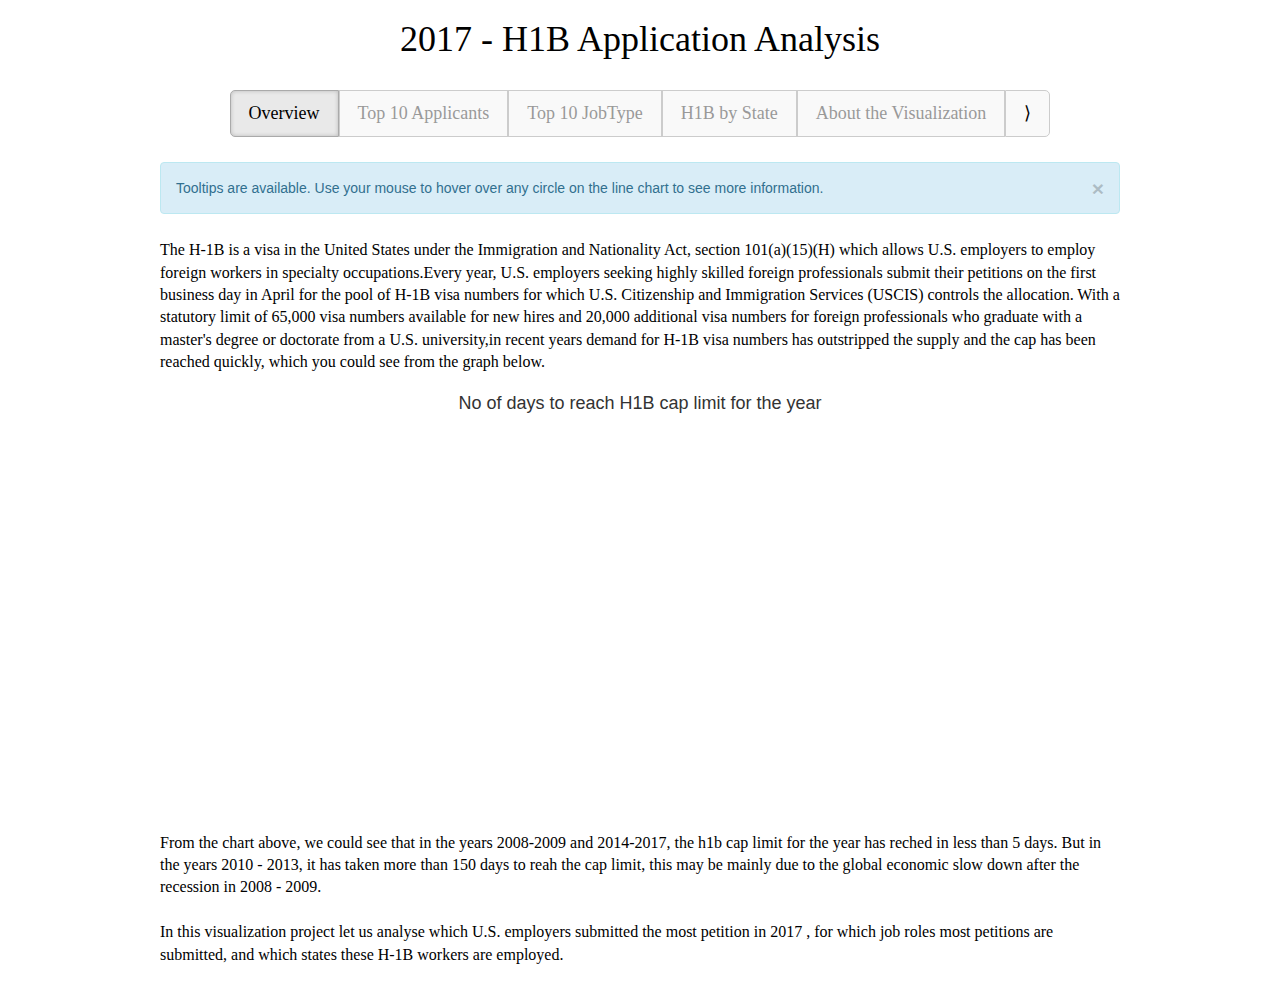
<file: index.html>
<!DOCTYPE html>

<html>

<style>

.line {
  fill: none;
  stroke: steelblue;
  stroke-width: 2px;
}

.axis {
	font-family: Georgia, "Times New Roman", Times, serif;
	font-size: 12px;
}

.axis path,
.axis line {
	  fill: none;
	  stroke: #000;
	  shape-rendering: crispEdges;
}

.x.axis path {
  display: none;
}

.toolTip {
  position: absolute;
  display: none;
  min-width: 80px;
  height: auto;
  background: none repeat scroll 0 0 #ffffff;
  border: 1px solid #000000;
  padding: 14px;
  text-align: center;
  border-radius:5px;
}
</style>
  
 <head>
	<script src="https://d3js.org/d3.v4.min.js"></script>
    <link rel="stylesheet"
          href="https://maxcdn.bootstrapcdn.com/bootstrap/3.3.7/css/bootstrap.min.css"
          integrity="sha384-BVYiiSIFeK1dGmJRAkycuHAHRg32OmUcww7on3RYdg4Va+PmSTsz/K68vbdEjh4u"
          crossorigin="anonymous">
	<link rel="stylesheet" href="style.css">
 </head>
  
<body> 

<h1>2017 - H1B Application Analysis</h1>

<div class="areausage">

<div class="navigation">
<div class="pagination">
  
  <a class="active" href="#">Overview</a>
  <a href="top10.html">Top 10 Applicants</a>
  <a href="top10job.html">Top 10 JobType</a>
  <a href="ByState.html">H1B by State</a>
  <a href="about.html">About the Visualization</a>
  <a href="top10.html">&rang;</a>

</div>
</div>

<div class="alert alert-info" role="alert">
<button type="button" class="close" data-dismiss="alert" aria-label="Close">
<span aria-hidden="true">&times;</span></button>
<strong></strong> Tooltips are available. Use your mouse to hover over any circle on the line chart to see more information.
</div>

<div class="text">

<p>
The H-1B is a visa in the United States under the Immigration and Nationality Act, section 101(a)(15)(H) which allows U.S. employers to employ foreign workers in specialty occupations.Every year, U.S. employers seeking highly skilled foreign professionals submit their petitions on the first business day in April for the pool of H-1B visa numbers for which U.S. Citizenship and Immigration Services (USCIS) controls the allocation. With a statutory limit of 65,000 visa numbers available for new hires and 20,000 additional visa numbers for foreign professionals who graduate with a master's degree or doctorate from a U.S. university,in recent years demand for H-1B visa numbers has outstripped the supply and the cap has been reached quickly, which you could see from the graph below. 
</p>

</div>

<h4 align="center">No of days to reach H1B cap limit for the year</h4>
<div id="container" class="svg-container">
</div>

<div class="text">

<p>
From the chart above, we could see that in the years 2008-2009 and 2014-2017, the h1b cap limit for the year has reched in less than 5 days.
But in the years 2010 - 2013, it has taken more than 150 days to reah the cap limit, this may be mainly due to the global economic slow down after the recession in 2008 - 2009. 
<br></br>
In this visualization project let us analyse which U.S. employers submitted the most petition in 2017 , for which job roles most petitions are submitted, and which states these H-1B workers are employed.
</p>

</div>

<script>

var svg = d3.select("div#container")
  .append("svg")
  .attr("preserveAspectRatio", "xMinYMin meet")
  .attr("viewBox", "0 0 960 410")
  .classed("svg-content", true);
 
var margin = {top: 45, right: 20, bottom: 20, left:70},
    width = 680,
    height = 280;


var parseTime = d3.timeParse("%Y")
    bisectDate = d3.bisector(function(d) { return d.year; }).left;

var line = d3.line()
    .x(function(d) { return x(d.year); })
    .y(function(d) { return y(d.days); });

var tooltip = d3.select("body").append("div").attr("class", "toolTip");

var x = d3.scaleTime().range([0, width]);
var y = d3.scaleLinear().range([height, 0]);
  
var g = svg.append("g")
    .attr("transform", "translate(" + margin.left + "," + margin.top + ")");

d3.csv("cap.csv", function(error, data) {
    
	
	data.forEach(function(d) {
    d.days = +d.days;
	d.year = parseTime(d.year);
	});
    x.domain(d3.extent(data, function(d) { return d.year; }));
    y.domain([d3.min(data, function(d) { return d.days; }), d3.max(data, function(d) { return d.days; })]);

    g.append("g")
        .attr("class", "axis axis--x")
        .attr("transform", "translate(0," + height + ")")
        .call(d3.axisBottom(x));
		
	
	g.append("text")             
      .attr("transform","translate(" + (width/2) + " ," +(height + margin.top + 20) + ")")
	  .attr("y", 0)
      .style("text-anchor", "middle")
	  .attr("font-family", "Georgia")
	  .attr("font-size", "12px")
	  .text("Year");

    g.append("g")
        .attr("class", "axis axis--y")
        .call(d3.axisLeft(y).ticks(5).tickFormat(function(d) { return d; }))
      .append("text")
        .attr("class", "axis-title")
        .attr("transform", "rotate(-90)")
        .attr("y", -55)
		.attr("x",0 - (height / 2))
        .attr("dy", "1em")
        .style("text-anchor", "middle")
		.attr("fill", "black")
		.attr("font-family", "Georgia")
		.attr("font-size", "12px")
        .text("Number of days to reach H1B cap limit");

        

    g.append("path")
      	.datum(data)
		.attr("class", "line")
        .attr("d", line)
		
	g.selectAll(".dot")
    .data(data)
	.enter().append("circle") // Uses the enter().append() method
    .attr("class", "dot") // Assign a class for styling
    .attr("cx", function(d, i) { return x(d.year) })
    .attr("cy", function(d) { return y(d.days) })
	.attr("stroke", "steelblue")
    .attr("fill", "white")
    .attr("stroke-width","3.0px")
    .attr("r", 4)
	.on("mousemove", function(d){
            tooltip
              .style("left", d3.event.pageX - 50 + "px")
              .style("top", d3.event.pageY - 70 + "px")
              .style("display", "inline-block")
              .html("No of days to reach Cap Limit: " +"<b>"+(d.days)+"</b>");
        })
    		.on("mouseout", function(d){ tooltip.style("display", "none");});
		
   
			
	g.selectAll(".text")  		
	  .data(data)
	  .enter()
	  .append("text")
	  .attr("class","label")
	  .attr("x", (function(d) { return x(d.year); }  ))
	  .attr("y", function(d) { return y(d.days) - 40; })
	  .attr("dy", ".75em")
	  .attr("fill", "#E8336D")
	  .style("font-size", "10px")
	  .text(function(d) { return d.text; });
	  
	  		
    });
	

      window.setTimeout(function() {
        $(".alert").fadeTo(500, 0).slideUp(500, function(){
          $(this).remove();
        });
        }, 
      5000);

</script>

<script src="https://ajax.googleapis.com/ajax/libs/jquery/2.1.3/jquery.min.js"></script>
<script src="https://maxcdn.bootstrapcdn.com/bootstrap/3.3.7/js/bootstrap.min.js"
          integrity="sha384-Tc5IQib027qvyjSMfHjOMaLkfuWVxZxUPnCJA7l2mCWNIpG9mGCD8wGNIcPD7Txa"
          crossorigin="anonymous"></script>

</div>

</body> 

</html>
</file>
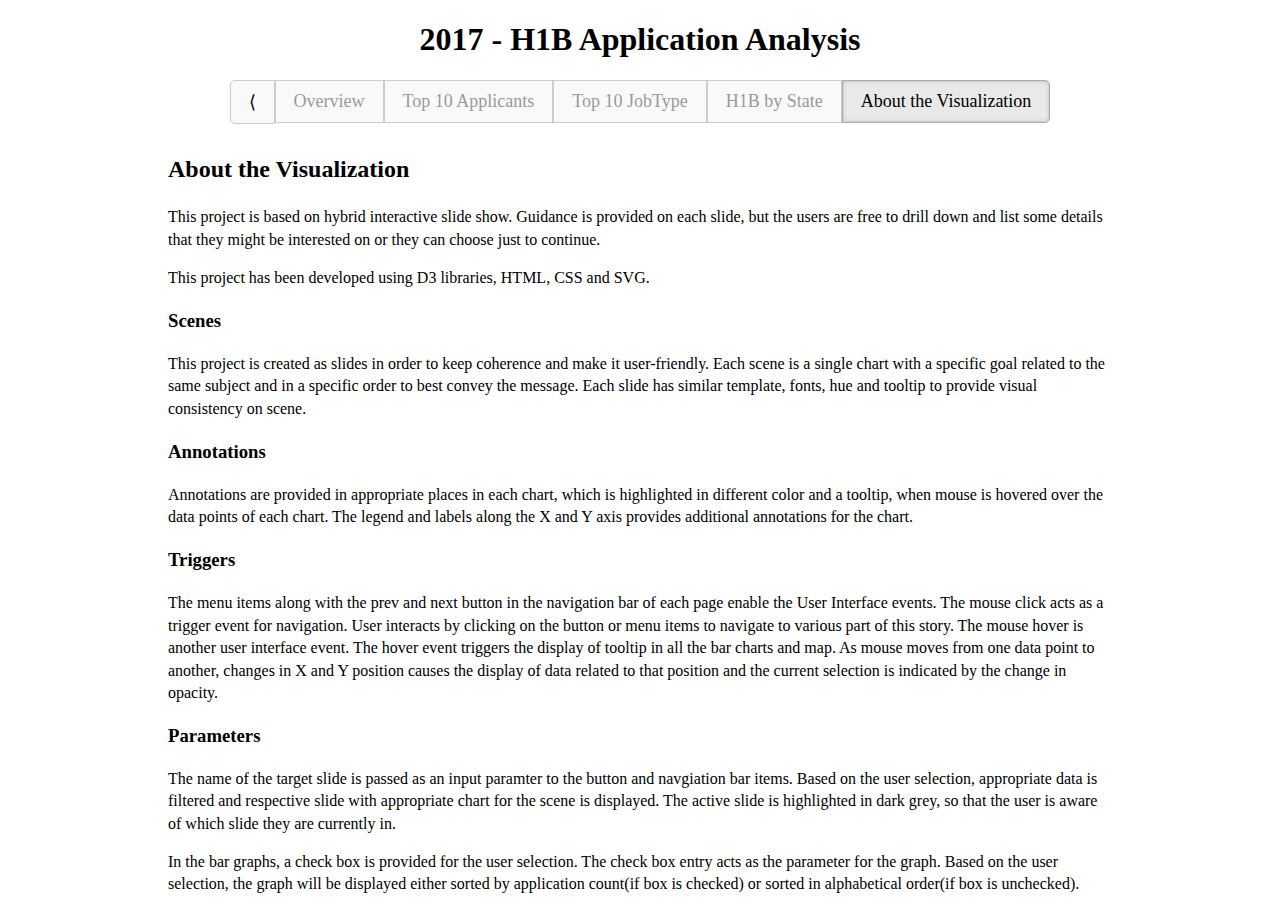
<file: about.html>
<!DOCTYPE html>
<html>

<head>
<link rel="stylesheet" href="style.css">
</head>
  
<body"> 

<h1>2017 - H1B Application Analysis</h1>


<div class="navigation">

<div class="pagination">
  <a href="ByState.html">&lang;</a>
  <a href="index.html">Overview</a>
  <a href="top10.html">Top 10 Applicants</a>
  <a href="top10job.html">Top 10 JobType</a>
  <a href="ByState.html">H1B by State</a>
  <a class="active" href="#">About the Visualization</a>
  
  
</div>
</div>


<div class="text">
           <h2>About the Visualization</h2>
             <p>This project is based on hybrid interactive slide show.
			 Guidance is provided on each slide, but the users are free to drill down and list some details that they might be interested on or they can choose just to continue.
			 </p>
                <p>This project has been developed using D3 libraries, HTML, CSS and SVG.</p>
				
				<h3>Scenes</h3>
				<p>This project is created as slides in order to keep coherence and make it user-friendly.
				Each scene is a single chart with a specific goal related to the same subject and in a specific order to best convey the message.
				Each slide has similar template, fonts, hue and tooltip to provide visual consistency on scene.
				
				<h3>Annotations</h3>
                <p>Annotations are provided in appropriate places in each chart, which is highlighted in different color 
				  and a tooltip, when mouse is hovered over the data points of each chart.
				  The legend and labels along the X and Y axis provides additional annotations for the chart.
				  </p>
				
				<h3>Triggers</h3>
                <p>The menu items along with the prev and next button in the navigation bar of each page enable the User Interface events.
				The mouse click acts as a trigger event for navigation.
				User interacts by clicking on the button or menu items to navigate to various part of this story.
				The mouse hover is another user interface event. The hover event triggers the display of tooltip in all the bar charts and map.
				As mouse moves from one data point to another, changes in X and Y position causes the display of data related to that position and the current selection is indicated by the change in opacity.
                </p>                
                               
				<h3>Parameters</h3>
                <p>The name of the target slide is passed as an input paramter to the button and navgiation bar items.
				Based on the user selection, appropriate data is filtered and respective slide with appropriate chart for the scene is displayed. 
				The active slide is highlighted in dark grey, so that the user is aware of which slide they are currently in.
				<p>In the bar graphs, a check box is provided for the user selection. The check box entry acts as the parameter for the graph. Based on the user selection,
				the graph will be displayed either sorted by application count(if box is checked) or sorted in alphabetical order(if box is unchecked).</p>
			

</div>



</body> 

</html>
</file>
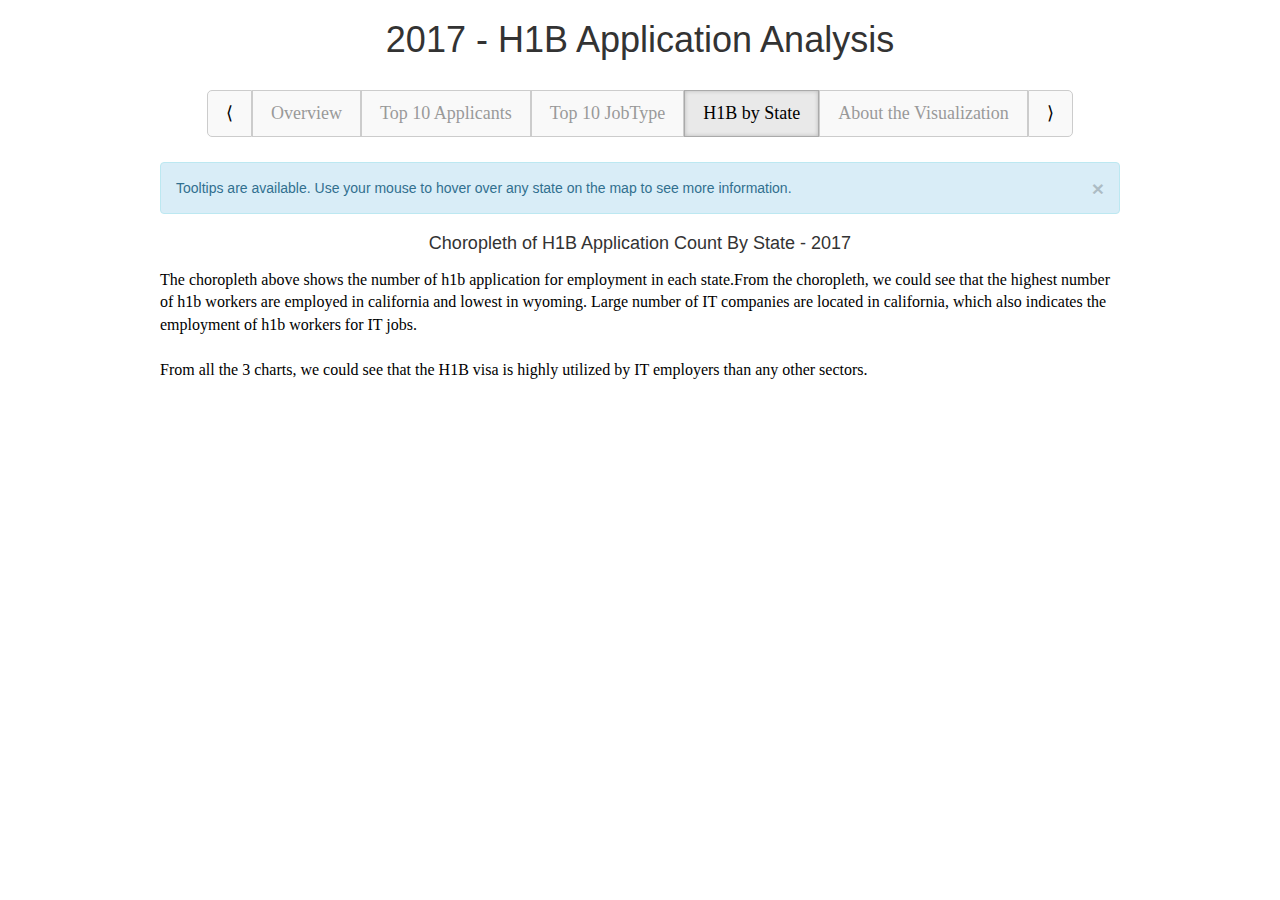
<file: ByState.html>
<!DOCTYPE html>
<style>
	
	.state{
		fill: none;
		stroke: #a9a9a9;
		stroke-width: 1;
	}
	.state:hover{
		 fill-opacity:0.5;
	}
	#tooltip {   
		position: absolute;           
		text-align: center;
		padding: 20px;             
		margin: 10px;
		font: 12px sans-serif;        
		background: white;   
		border: 1px;      
		border-radius: 2px;           
		pointer-events: none;         
	}
	#tooltip h4{
		margin:0;
		font-size:14px;
	}
	#tooltip{
		border:1px solid grey;
		border-radius:5px;
		font-size:12px;
		width:auto;
		padding:4px;
		color:black;
		opacity:0;
	}
	#tooltip table{
		table-layout:fixed;
	}
	#tooltip tr td{
		padding:0;
		margin:0;
	}
	#tooltip tr td:nth-child(1){
		width:50px;
	}
	#tooltip tr td:nth-child(2){
		text-align:center;
	}
</style>

<html>
<head>
<link rel="stylesheet" href="style.css">
<link rel="stylesheet"
          href="https://maxcdn.bootstrapcdn.com/bootstrap/3.3.7/css/bootstrap.min.css"
          integrity="sha384-BVYiiSIFeK1dGmJRAkycuHAHRg32OmUcww7on3RYdg4Va+PmSTsz/K68vbdEjh4u"
          crossorigin="anonymous">
<script src="uStates.js"></script> <!-- creates uStates. -->
<script src="https://d3js.org/d3.v3.min.js"></script>
<script src="https://d3js.org/d3-scale.v2.min.js"></script>
<script src="https://d3js.org/d3-color.v1.min.js"></script>
<script src="https://d3js.org/d3-interpolate.v1.min.js"></script>
<script src="https://d3js.org/d3-scale-chromatic.v1.min.js"></script>
<script src='https://ajax.googleapis.com/ajax/libs/jquery/1.8.3/jquery.min.js'></script>	
</head>
  
<body onload="sizeChange()"> 

<h1>2017 - H1B Application Analysis</h1>

<div class="areausage">

<div class="navigation">

<div class="pagination">
  <a href="top10job.html">&lang;</a>
  <a href="index.html">Overview</a>
  <a href="top10.html">Top 10 Applicants</a>
  <a href="top10job.html">Top 10 JobType</a>
  <a class="active" href="#">H1B by State</a>
  <a href="about.html">About the Visualization</a>
  <a href="about.html">&rang;</a>
  
</div>
</div>

<div class="alert alert-info" role="alert">
<button type="button" class="close" data-dismiss="alert" aria-label="Close">
<span aria-hidden="true">&times;</span></button>
<strong></strong> Tooltips are available. Use your mouse to hover over any state on the map to see more information.
</div>

<div class="map">
<div id="tooltip"></div><!-- div to hold tooltip. -->
<h4 align="center">Choropleth of H1B Application Count By State - 2017</h4>
<div id="container"></div> <!-- container to hold the map. -->

<script type="text/javascript">

d3.select(window)
    		.on("resize", sizeChange);


var svg = d3.select("#container")
		.append("svg")
		.attr("width", "100%")
    	.append("g");

function sizeChange() {
	    d3.select("g").attr("transform", "scale(" + $("#container").width()/980 + ")");
	    $("svg").height($("#container").width()*0.618);
	}

function tooltipHtml(n, d){	/* function to create html content string in tooltip div. */
		return "<b>"+n+"</b><table>"+
			"<tr><td>H1B Applications:"+"<b>"+(d.Count)+"</b>"+"</td></tr>"
			"</table>";
	}

var Data ={};
d3.csv("ByState.csv", function(data){
data.forEach(function(d) {
	Data[d.State]= {
	Count :  +d.Count,
	color : color(d.Count)};  
  });

uStates.draw("g",Data, tooltipHtml);
});

var color = d3.scaleThreshold()
     .domain([500,1000, 5000,15000,25000,50000,75000,100000])
	 .range(d3.schemeBlues[9]);

//Adding legend for our Choropleth
var ext_color_domain = [0,500,1000, 5000,15000,25000,50000,75000,100000]
var legend_labels = ["< 500", "500 - 1k", "1k - 5k", "5k - 15k", "15k - 25k","25k - 50k", "50k - 75k", "75k - 100k",">100k"]

  var legend = svg.selectAll("g.legend")
  .data(ext_color_domain)
  .enter().append("g")
  .attr("class", "legend");

  var ls_w = 20, ls_h = 20;

  legend.append("rect")
  .attr("x", 870)
  .attr("y", function(d, i){ return 450 - (i*ls_h) - 2*ls_h;})
  .attr("width", ls_w)
  .attr("height", ls_h)
  .style("fill", function(d, i) { return color(d); })
  .style("opacity", 0.9)
  .style("stroke", "black")
  .style("stroke-width", 1);

  legend.append("text")
  .attr("x", 895)
  .attr("y", function(d, i){ return 450 - (i*ls_h) - ls_h - 4;})
  .text(function(d, i){ return legend_labels[i]; });
  
  legend.append("text")
  .attr("x", 880)
  .attr("y", function(d, i){ return 450 - (10*ls_h) - ls_h - 4;})
  .text("H1B Count");

      window.setTimeout(function() {
        $(".alert").fadeTo(500, 0).slideUp(500, function(){
          $(this).remove();
        });
        }, 
      5000);  


</script>

</div>

<div class="text">
<p>
The choropleth above shows the number of h1b application for employment in  each state.From the choropleth, we could see that the highest number of h1b workers are employed in california and lowest in wyoming.
Large number of IT companies are located in california, which also indicates the employment of h1b workers for IT jobs.
<br></br>
From all the 3 charts, we could see that the H1B visa is highly utilized by IT employers than any other sectors.
</p>

</div>

<script src="https://ajax.googleapis.com/ajax/libs/jquery/2.1.3/jquery.min.js"></script>
<script src="https://maxcdn.bootstrapcdn.com/bootstrap/3.3.7/js/bootstrap.min.js"
          integrity="sha384-Tc5IQib027qvyjSMfHjOMaLkfuWVxZxUPnCJA7l2mCWNIpG9mGCD8wGNIcPD7Txa"
          crossorigin="anonymous"></script>

</div>

</body> 

</html>
</file>
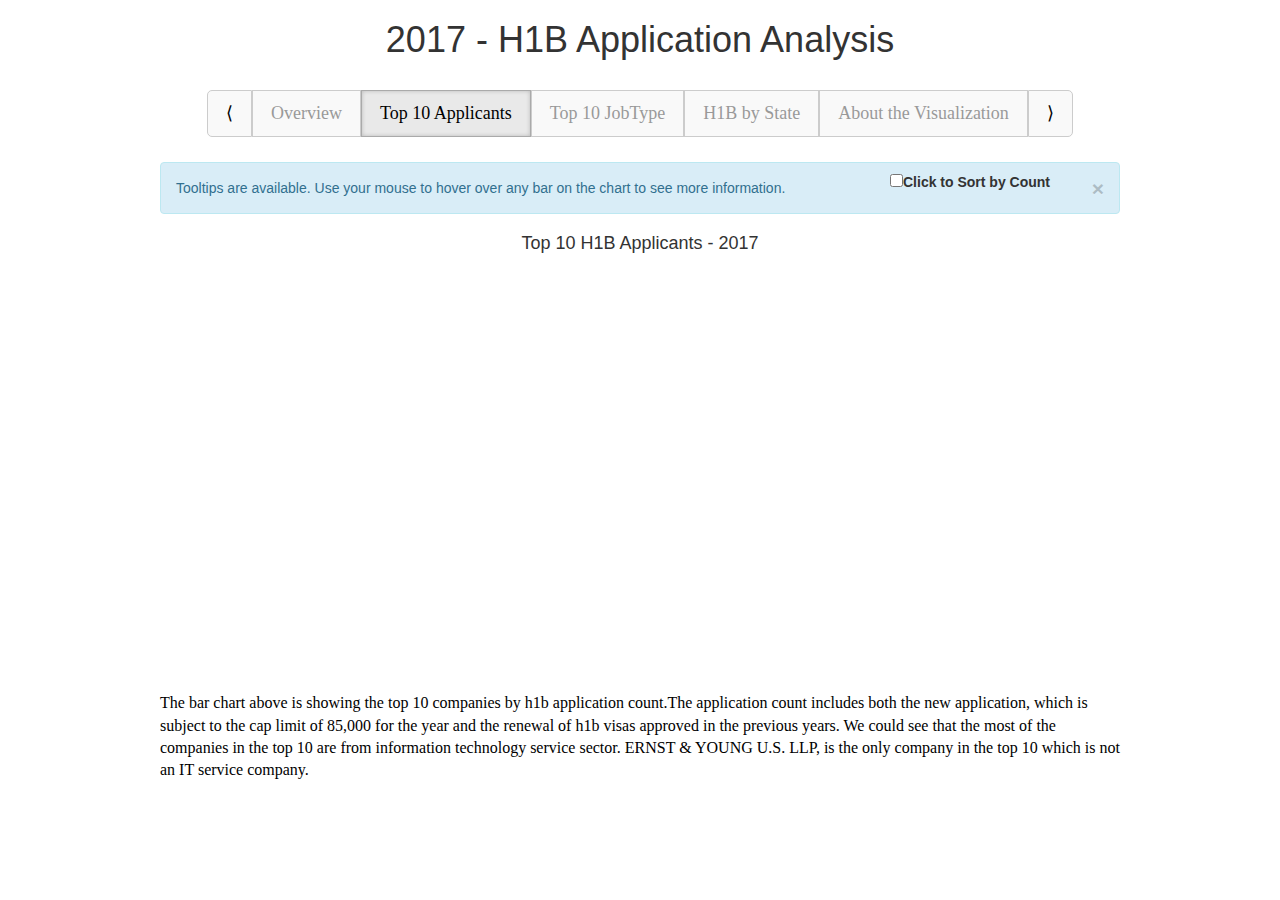
<file: top10.html>
<!DOCTYPE html>

<html>

<style>
path {
    stroke: black;
    fill: none;
}

line {
    stroke: black;
}

path.marker {
    fill: black;
}

rect:hover {
  fill-opacity:0.5;
}
 
.axis {
	font-family: Georgia, "Times New Roman", Times, serif;
	font-size: 12px;
}

.axis path,
.axis line {
	  fill: none;
	  stroke: #000;
	  shape-rendering: crispEdges;
}

.x.axis path {
  display: none;
}
.toolTip {
  position: absolute;
  display: none;
  min-width: 80px;
  height: auto;
  background: none repeat scroll 0 0 #ffffff;
  border: 1px solid #000000;
  padding: 14px;
  text-align: center;
  border-radius:5px;
}

label {
  position: absolute;
  top: 100px;
  right: 70px;
}

</style>
  
 <head>
    <script src="https://d3js.org/d3.v4.min.js"></script>
	<script src="https://d3js.org/d3-scale-chromatic.v1.min.js"></script>
	<link rel="stylesheet" href="style.css">
	<link rel="stylesheet"
          href="https://maxcdn.bootstrapcdn.com/bootstrap/3.3.7/css/bootstrap.min.css"
          integrity="sha384-BVYiiSIFeK1dGmJRAkycuHAHRg32OmUcww7on3RYdg4Va+PmSTsz/K68vbdEjh4u"
          crossorigin="anonymous">
 </head>
  
<body> 

<h1>2017 - H1B Application Analysis</h1>

<div class="areausage">

<div class="navigation">

<div class="pagination">
  <a href="index.html">&lang;</a>
  <a href="index.html">Overview</a>
  <a class="active"  href="#">Top 10 Applicants</a>
  <a href="top10job.html">Top 10 JobType</a>
  <a href="ByState.html">H1B by State</a>
  <a href="about.html">About the Visualization</a>
  <a href="top10job.html">&rang;</a>

</div>
</div>

<div class="alert alert-info" role="alert">
<button type="button" class="close" data-dismiss="alert" aria-label="Close">
<span aria-hidden="true">&times;</span></button>
<strong></strong> Tooltips are available. Use your mouse to hover over any bar on the chart to see more information.
</div>

<h4 align="center">Top 10 H1B Applicants - 2017</h4>

<label><input type="checkbox">Click to Sort by Count</label>

<div id="container" class="svg-container">
<svg width="1" height="1">
<defs>
    <marker
      id="arrow"
      markerUnits="strokeWidth"
      markerWidth="12"
      markerHeight="12"
      viewBox="0 0 12 12"
      refX="6"
      refY="6"
      orient="auto">
      <path d="M2,2 L10,6 L2,10 L6,6 L2,2" style="fill: #000;"></path>
    </marker>
  </defs>
</svg>
</div>

<script>

var svg = d3.select("div#container")
  .append("svg")
  .attr("preserveAspectRatio", "xMinYMin meet")
  .attr("viewBox", "0 0 960 410")
  .classed("svg-content", true);
 
var margin = {top: 20, right: 20, bottom: 140, left:70},
    width = 820,
    height = 250;
  
var tooltip = d3.select("body").append("div").attr("class", "toolTip");

var x = d3.scaleBand().rangeRound([0, width]).padding(0.2),
    y = d3.scaleLinear().rangeRound([height, 0]);

	
var colours = d3.scaleOrdinal()
    .range(["#377eb8", "#377eb8","#377eb8","#377eb8","#377eb8","#377eb8","#377eb8","#377eb8","#377eb8","#377eb8"]);
	 
var g = svg.append("g")
    .attr("transform", "translate(" + margin.left + "," + margin.top + ")");

d3.csv("Top10.csv", function(error, data) {
      data.forEach(function(d) {
    d.count = +d.count;
    });
    x.domain(data.map(function(d) { return d.title; }));
    y.domain([0, d3.max(data, function(d) { return d.count; })]);

    g.append("g")
        .attr("class", "axis axis--x")
        .attr("transform", "translate(0," + height + ")")
        .call(d3.axisBottom(x))
		.selectAll("text")  
            .style("text-anchor", "end")
            .attr("dx", "-.5em")
            .attr("dy", "-.90em")
            .attr("transform", function(d) {
                return "rotate(-45)" 
                });

    g.append("g")
      	.attr("class", "axis axis--y")
      	.call(d3.axisLeft(y).ticks(5).tickFormat(function(d) { return parseInt(d / 1000) + "K"; }))
      .append("text")
        .attr("transform", "rotate(-90)")
        .attr("y", -50)
		.attr("x",0 - (height / 4))
        .attr("dy", "0.71em")
        .attr("text-anchor", "center")
        .attr("fill", "black")
        .text("No of H1B Application - (K)");

        

    g.selectAll(".bar")
      	.data(data)
		.enter().append("rect")
	    .attr("class", "bar")
        .attr("x", function(d) { return x(d.title); })
        .attr("y", function(d) { return y(d.count); })
        .attr("width", x.bandwidth())
        .attr("height", function(d) { return height - y(d.count); })
        .attr("fill", function(d) { return colours(d.title); })
		.on("mousemove", function(d){
            tooltip
              .style("left", d3.event.pageX - 50 + "px")
              .style("top", d3.event.pageY - 70 + "px")
              .style("display", "inline-block")
              .html("<b>"+d.title+"</b>"+ "<br>" + "H1B Application: " +"<b>"+(d.count)+"</b>");
        })
    		.on("mouseout", function(d){ tooltip.style("display", "none");});
			

    g.selectAll(".text")  		
	  .data(data)
	  .enter()
	  .append("text")
	  .attr("class","annotation")
	  .attr("x", (function(d) { return x(d.title); }  ))
	  .attr("y", function(d) { return y(d.count) - 40; })
	  .attr("dy", ".75em")
	  .attr("fill", "#E8336D")
	  .style("font-size", "10px")
	  .text(function(d) { return d.text; });
	  
	g.selectAll("line.arrow")
        .data(data.filter(function(d) { return d.count == 6096; }))
        .enter().append("line")
            .attr("class", "arrow")
            .attr("x1", function (d) {
                return x(d.title)+x.bandwidth()/2;
            })
            .attr("x2", function (d) {
                return x(d.title)+x.bandwidth()/2;
            })
            .attr("y2", function (d) {
                return y(d.count) - 20;
            })
            .attr("y1", function (d) {
                return y(d.count);
            })
            .attr("marker-end","url(#arrow)");
			
	d3.select("input").on("change", change);

  var sortTimeout = setTimeout(function() {
    d3.select("input").property("checked", false).each(change);
  }, 2000);

  function change() {
    clearTimeout(sortTimeout);

    // Copy-on-write since tweens are evaluated after a delay.
    var x0 = x.domain(data.sort(this.checked
        ? function(a, b) { return b.count - a.count; }
        : function(a, b) { return d3.ascending(a.title, b.title); })
        .map(function(d) { return d.title; }))
        .copy();

    g.selectAll(".bar")
        .sort(function(a, b) { return x0(a.title) - x0(b.title); });

    var transition = svg.transition().duration(750),
        delay = function(d, i) { return i * 50; };

    transition.selectAll(".bar")
        .delay(delay)
        .attr("x", function(d) { return x0(d.title); });

    transition.select(".axis.axis--x")
        .call(d3.axisBottom(x))
      .selectAll("g")
        .delay(delay);
		
	g.selectAll("text.annotation")
	      .data(data)
          .transition()
          .delay(600)
          .text(function(d) {
            return d.text;
          })
          .attr("x", function(d) {
            return x(d.title)-17;
          })
          .attr("y", function(d) {
            return y(d.count)-32;
          })
          .attr("dy", ".75em")
		  .attr("fill", "#E8336D")
		  .style("font-size", "10px");
		  
	    g.selectAll("line.arrow")
        .data(data.filter(function(d) { return d.count == 6096; }))
        .transition()
        .delay(600)
            .attr("class", "arrow")
            .attr("x1", function (d) {
                return x(d.title)+x.bandwidth()/2;
            })
            .attr("x2", function (d) {
                return x(d.title)+x.bandwidth()/2;
            })
            .attr("y2", function (d) {
                return y(d.count) - 20;
            })
            .attr("y1", function (d) {
                return y(d.count);
            })
            .attr("marker-end","url(#arrow)");
  }
			
			
			
    });
	
	 window.setTimeout(function() {
        $(".alert").fadeTo(500, 0).slideUp(500, function(){
          $(this).remove();
        });
        }, 
      5000);

</script>

<script src="https://ajax.googleapis.com/ajax/libs/jquery/2.1.3/jquery.min.js"></script>
<script src="https://maxcdn.bootstrapcdn.com/bootstrap/3.3.7/js/bootstrap.min.js"
          integrity="sha384-Tc5IQib027qvyjSMfHjOMaLkfuWVxZxUPnCJA7l2mCWNIpG9mGCD8wGNIcPD7Txa"
          crossorigin="anonymous"></script>

<div class="text">

<p>
The bar chart above is showing the top 10 companies by h1b application count.The application count includes both the new application, which is subject to the cap limit of 85,000 for the year and the renewal of h1b visas approved in the previous years.
We could see that the most of the companies in the top 10 are from information technology service sector. ERNST & YOUNG U.S. LLP, is the only company in the top 10 which is not an IT service company. 
</p>

</div>
</div>

</body> 

</html>
</file>
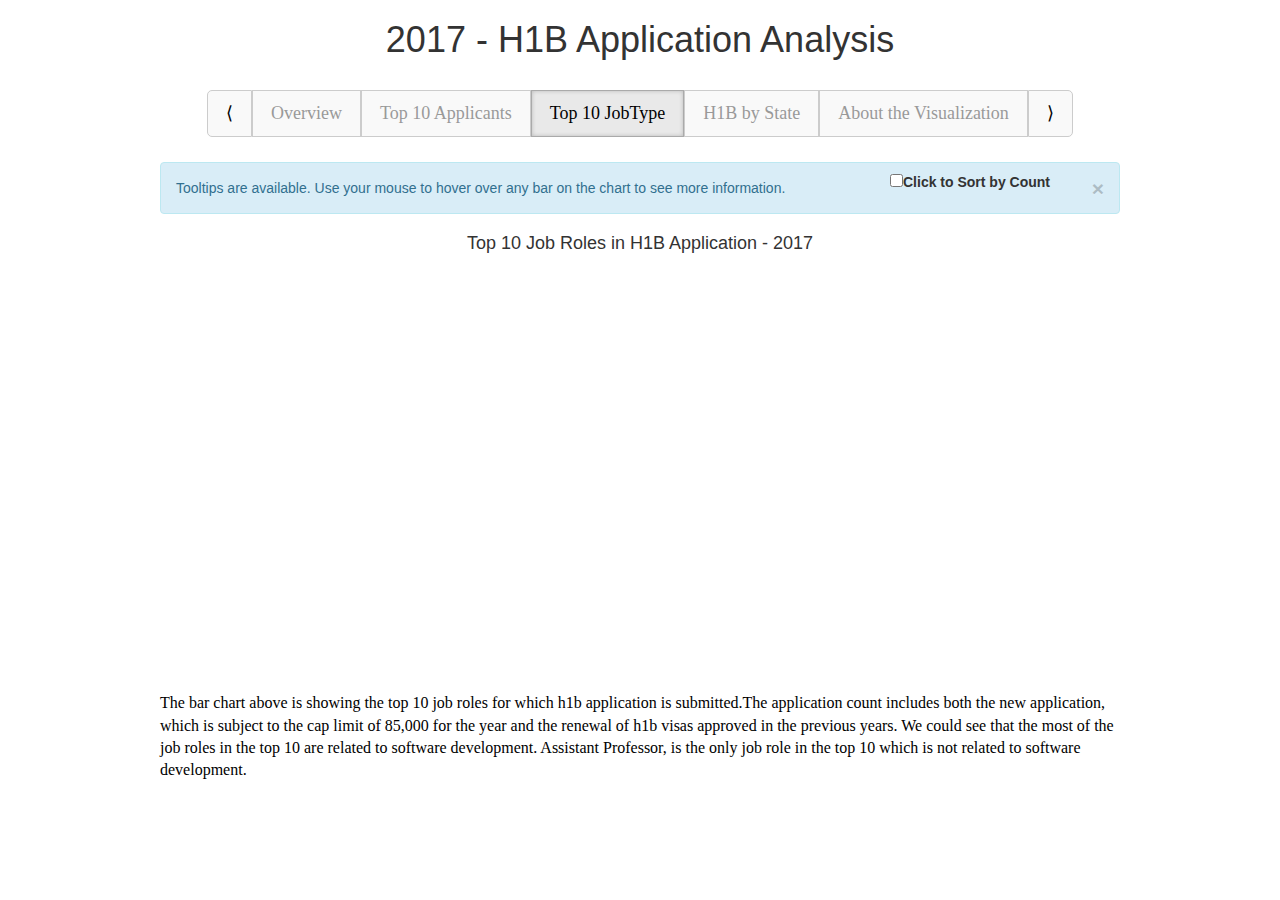
<file: top10job.html>
<!DOCTYPE html>

<html>

<style>
path {
    stroke: black;
    fill: none;
}

line {
    stroke: black;
}

path.marker {
    fill: black;
}

rect:hover {
  fill-opacity:0.5;
}
 
.axis {
	font-family: Georgia, "Times New Roman", Times, serif;
	font-size: 12px;
}

.axis path,
.axis line {
	  fill: none;
	  stroke: #000;
	  shape-rendering: crispEdges;
}

.x.axis path {
  display: none;
}
.toolTip {
  position: absolute;
  display: none;
  min-width: 80px;
  height: auto;
  background: none repeat scroll 0 0 #ffffff;
  border: 1px solid #000000;
  padding: 14px;
  text-align: center;
  border-radius:5px;
}

label {
  position: absolute;
  top: 100px;
  right: 70px;
}
</style>
  
 <head>
    <script src="https://d3js.org/d3.v4.min.js"></script>
    <link rel="stylesheet" href="style.css">
	<link rel="stylesheet"
          href="https://maxcdn.bootstrapcdn.com/bootstrap/3.3.7/css/bootstrap.min.css"
          integrity="sha384-BVYiiSIFeK1dGmJRAkycuHAHRg32OmUcww7on3RYdg4Va+PmSTsz/K68vbdEjh4u"
          crossorigin="anonymous">
 </head>
  
<body> 

<h1>2017 - H1B Application Analysis</h1>

<div class="areausage">

<div class="navigation">

<div class="pagination">
  <a href="top10.html">&lang;</a>
  <a href="index.html">Overview</a>
  <a href="top10.html">Top 10 Applicants</a>
  <a class="active"   href="#">Top 10 JobType</a>
  <a href="ByState.html">H1B by State</a>
  <a href="about.html">About the Visualization</a>
  <a href="ByState.html">&rang;</a>

</div>
</div>

<div class="alert alert-info" role="alert">
<button type="button" class="close" data-dismiss="alert" aria-label="Close">
<span aria-hidden="true">&times;</span></button>
<strong></strong> Tooltips are available. Use your mouse to hover over any bar on the chart to see more information.
</div>

<h4 align="center">Top 10 Job Roles in H1B Application - 2017</h4>

<label><input type="checkbox">Click to Sort by Count</label>

<div id="container" class="svg-container">
<svg width="1" height="1">
<defs>
    <marker
      id="arrow"
      markerUnits="strokeWidth"
      markerWidth="12"
      markerHeight="12"
      viewBox="0 0 12 12"
      refX="6"
      refY="6"
      orient="auto">
      <path d="M2,2 L10,6 L2,10 L6,6 L2,2" style="fill: #000;"></path>
    </marker>
  </defs>
</svg>
</div>

<script>

var svg = d3.select("div#container")
  .append("svg")
  .attr("preserveAspectRatio", "xMinYMin meet")
  .attr("viewBox", "0 0 960 410")
  .classed("svg-content", true);
 
var margin = {top: 20, right: 20, bottom: 140, left:70},
    width = 820,
    height = 250;
  
var tooltip = d3.select("body").append("div").attr("class", "toolTip");

var x = d3.scaleBand().rangeRound([0, width]).padding(0.2),
    y = d3.scaleLinear().rangeRound([height, 0]);
  
var colours = d3.scaleOrdinal()
    .range(["#377eb8", "#377eb8","#377eb8","#377eb8","#377eb8","#377eb8","#377eb8","#377eb8","#377eb8","#377eb8"]);

var g = svg.append("g")
    .attr("transform", "translate(" + margin.left + "," + margin.top + ")");

d3.csv("Top10Job.csv", function(error, data) {
      data.forEach(function(d) {
    d.count = +d.count;
    });
    x.domain(data.map(function(d) { return d.title; }));
    y.domain([0, d3.max(data, function(d) { return d.count; })]);

    g.append("g")
        .attr("class", "axis axis--x")
        .attr("transform", "translate(0," + height + ")")
        .call(d3.axisBottom(x))
		.selectAll("text")  
            .style("text-anchor", "end")
            .attr("dx", "-.5em")
            .attr("dy", "-.9em")
            .attr("transform", function(d) {
                return "rotate(-45)" 
                });

    g.append("g")
      	.attr("class", "axis axis--y")
      	.call(d3.axisLeft(y).ticks(5).tickFormat(function(d) { return parseInt(d / 1000) + "K"; }))
      .append("text")
        .attr("transform", "rotate(-90)")
        .attr("y", -50)
		.attr("x",0 - (height / 4))
        .attr("dy", "0.71em")
        .attr("text-anchor", "center")
        .attr("fill", "black")
        .text("No of H1B Application - (K)");

        

    g.selectAll(".bar")
      	.data(data)
		.enter().append("rect")
		.attr("class", "bar")
        .attr("x", function(d) { return x(d.title); })
        .attr("y", function(d) { return y(d.count); })
        .attr("width", x.bandwidth())
        .attr("height", function(d) { return height - y(d.count); })
        .attr("fill", function(d) { return colours(d.title); })
        .on("mousemove", function(d){
            tooltip
              .style("left", d3.event.pageX - 50 + "px")
              .style("top", d3.event.pageY - 70 + "px")
              .style("display", "inline-block")
              .html("<b>"+d.title+"</b>"+ "<br>" + "H1B Applications: " +"<b>"+(d.count)+"</b>");
        })
    		.on("mouseout", function(d){ tooltip.style("display", "none");});
			
	   g.selectAll(".text")  		
	  .data(data)
	  .enter()
	  .append("text")
	  .attr("class","annotation")
	  .attr("x", (function(d) { return x(d.title); }  ))
	  .attr("y", function(d) { return y(d.count) - 32; })
	  .attr("dy", ".75em")
	  .attr("fill", "#E8336D")
	  .style("font-size", "10px")
	  .text(function(d) { return d.text; });

    g.selectAll("line.arrow")
        .data(data.filter(function(d) { return d.count == 4957; }))
        .enter().append("line")
            .attr("class", "arrow")
            .attr("x1", function (d) {
                return x(d.title)+x.bandwidth()/2;
            })
            .attr("x2", function (d) {
                return x(d.title)+x.bandwidth()/2;
            })
            .attr("y2", function (d) {
                return y(d.count) - 20;
            })
            .attr("y1", function (d) {
                return y(d.count);
            })
            .attr("marker-end","url(#arrow)");	  
		
			
d3.select("input").on("change", change);

  var sortTimeout = setTimeout(function() {
    d3.select("input").property("checked", false).each(change);
  }, 2000);

  function change() {
    clearTimeout(sortTimeout);

    // Copy-on-write since tweens are evaluated after a delay.
    var x0 = x.domain(data.sort(this.checked
        ? function(a, b) { return b.count - a.count; }
        : function(a, b) { return d3.ascending(a.title, b.title); })
        .map(function(d) { return d.title; }))
        .copy();

    g.selectAll(".bar")
        .sort(function(a, b) { return x0(a.title) - x0(b.title); });

    var transition = svg.transition().duration(750),
        delay = function(d, i) { return i * 50; };

    transition.selectAll(".bar")
        .delay(delay)
        .attr("x", function(d) { return x0(d.title); });

    transition.select(".axis.axis--x")
        .call(d3.axisBottom(x))
      .selectAll("g")
        .delay(delay);
		
	g.selectAll("text.annotation")
	      .data(data)
          .transition()
          .delay(600)
          .text(function(d) {
            return d.text;
          })
          .attr("x", function(d) {
            return x(d.title)-17;
          })
          .attr("y", function(d) {
            return y(d.count)-32;
          })
          .attr("dy", ".75em")
		  .attr("fill", "#E8336D")
		  .style("font-size", "10px");
		  
	    g.selectAll("line.arrow")
        .data(data.filter(function(d) { return d.count == 4957; }))
        .transition()
        .delay(600)
            .attr("class", "arrow")
            .attr("x1", function (d) {
                return x(d.title)+x.bandwidth()/2;
            })
            .attr("x2", function (d) {
                return x(d.title)+x.bandwidth()/2;
            })
            .attr("y2", function (d) {
                return y(d.count) - 20;
            })
            .attr("y1", function (d) {
                return y(d.count);
            })
            .attr("marker-end","url(#arrow)");
  }
    });
	
	 window.setTimeout(function() {
        $(".alert").fadeTo(500, 0).slideUp(500, function(){
          $(this).remove();
        });
        }, 
      5000);
	

</script>


<div class="text">

<p>
The bar chart above is showing the top 10 job roles for which h1b application is submitted.The application count includes both the new application, which is subject to the cap limit of 85,000 for the year and the renewal of h1b visas approved in the previous years.
We could see that the most of the job roles in the top 10 are related to software development. Assistant Professor, is the only job role in the top 10 which is not related to software development. 
</p>

<script src="https://ajax.googleapis.com/ajax/libs/jquery/2.1.3/jquery.min.js"></script>
<script src="https://maxcdn.bootstrapcdn.com/bootstrap/3.3.7/js/bootstrap.min.js"
          integrity="sha384-Tc5IQib027qvyjSMfHjOMaLkfuWVxZxUPnCJA7l2mCWNIpG9mGCD8wGNIcPD7Txa"
          crossorigin="anonymous"></script>

</div>

</div>

</body> 

</html>
</file>
<file: style.css>
/* style for Main header */
 
 h1{font: darkgrey;
 color: black;
 text-align: center;
 font-family: Georgia, "Times New Roman", Times, serif;
 }

/* style for pagination */
.areausage{
   	position: relative;
}

body{
	
	padding-Left: 12.5%;
	padding-right: 12.5%;
	
}

.navigation {
    text-align: center;

}

.pagination{
display: inline-block;
}

.pagination a{
color: #999;
font-size: 18px;
cursor: pointer;
float: left;
padding: 10px 18px;
border-top: solid 1px #CCC;
border-bottom: solid 1px #CCC;
border-left: solid 1px #CCC;
border-right: solid 1px #CCC;
background: #f9f9f9;
margin: 0 0;
font-family: Georgia, "Times New Roman", Times, serif;
text-decoration: none;
}                                    

.pagination a.active {
 color: #000;
 background: #e9e9e9;
 border-color: #AAA;
 box-shadow: inset 0px 0px 4px rgba(0, 0, 0, 0.2);
}

.pagination a:hover:not(.active) {
	background-color: #ddd;
}

.pagination a:first-child {
    border-top-left-radius: 5px;
    border-bottom-left-radius: 5px;
	color: #000;
}

.pagination a:last-child {
    border-top-right-radius: 5px;
    border-bottom-right-radius: 5px;
	color: #000;
}

  .imgbox {
   display: grid;
   height: 100%;
   width:100%
  }
  .center-fit {
   max-width: 100%;
   max-height: 100vh;
   margin: auto;
  }
  
.svg-container {
    display: inline-block;
    position: relative;
    width: 100%;
    padding-bottom: 42%;
    vertical-align: top;
    overflow: hidden;
}
.svg-content {
    display: inline-block;
    position: absolute;
    top: 0;
    left: 0;
}

   
.text{
    padding-top: 5px;
    font: darkgrey;
    color: black;
    font-family: Georgia, "Times New Roman", Times, serif;
    margin-bottom: 20px;
    font-size: 16px;
    font-weight: 300;
    line-height: 1.4;
}

/* Style the buttons that are used to open and close the accordion panel */
.accordion {
    background-color: #e0e2e4;
    color: #444;
    cursor: pointer;
    padding: 18px;
    width: 100%;
    text-align: left;
    border: none;
    outline: none;
    transition: 0.4s;
    font-size:20px;
	font-family: Georgia, "Times New Roman", Times, serif;
}

/* Add a background color to the button if it is clicked on (add the .active class with JS), and when you move the mouse over it (hover) */
.active,.accordion:hover {
    background-color: #ddd;

}

/* Style the accordion panel. Note: hidden by default */
.panel {
    padding: 0 18px;
    background-color: white;
    display: none;
}
.accordion:after {
    content: '\02795'; /* Unicode character for "plus" sign (+) */
    font-size: 13px;
    color: #777;
    float: right;
    margin-left: 5px;
}

.accordion.active:after {
    content: "\2796"; /* Unicode character for "minus" sign (-) */
}

.lead{
    padding-top: 5px;
    font: darkgrey;
    color: black;
    font-family: Georgia, "Times New Roman", Times, serif;
    margin-bottom: 20px;
    font-size: 16px;
    font-weight: 300;
    line-height: 1.4;
}
</file>
